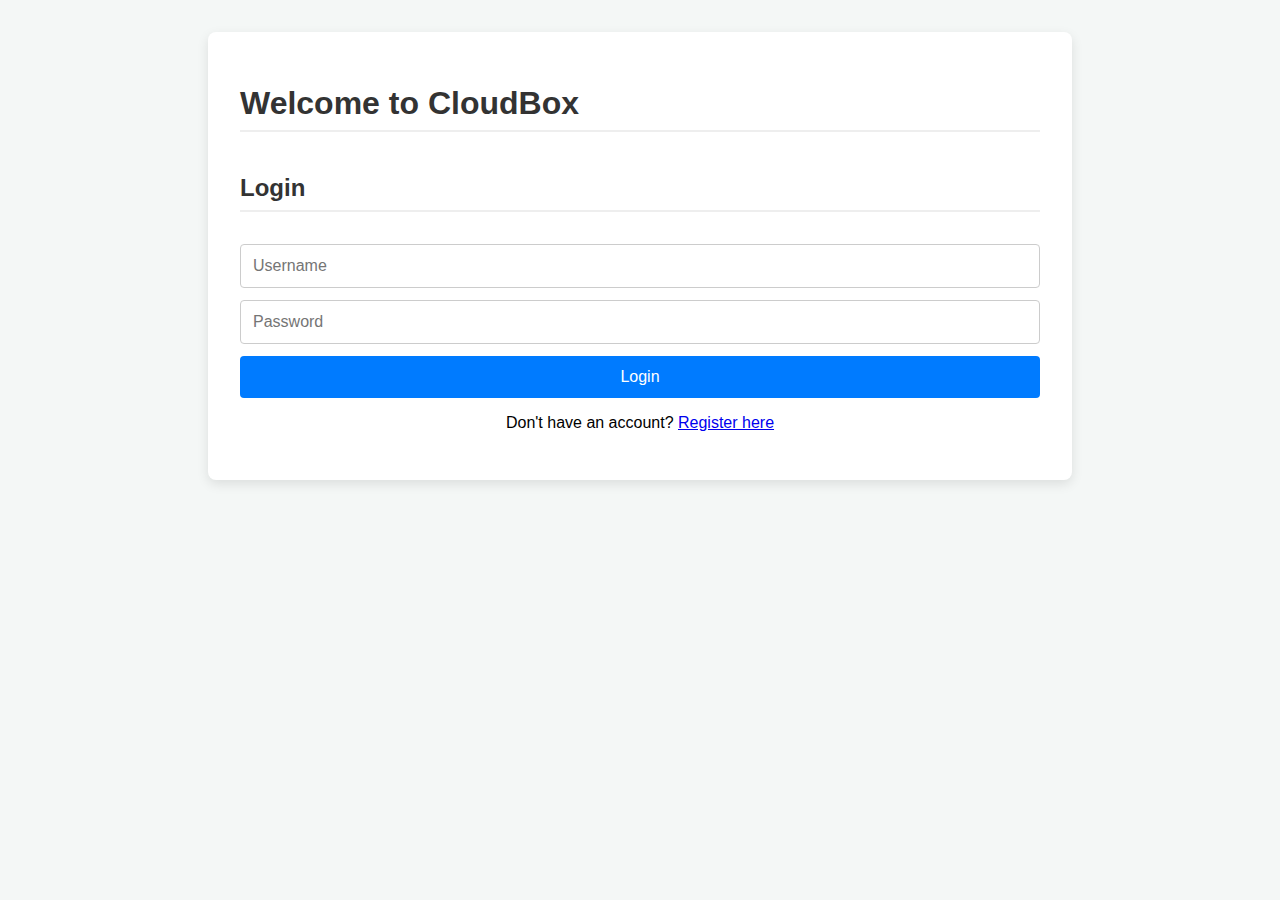
<file: src/main/resources/static/index.html>
<!DOCTYPE html>
<html lang="en">
<head>
    <meta charset="UTF-8">
    <meta name="viewport" content="width=device-width, initial-scale=1.0">
    <title>CloudBox</title>
    <link rel="stylesheet" href="style.css">
</head>
<body>

<div id="toast-container"></div>

<div id="app-container">
    <div id="auth-view">
        <h1>Welcome to CloudBox</h1>
        <form id="login-form">
            <h2>Login</h2>
            <input type="text" id="login-username" placeholder="Username" required>
            <input type="password" id="login-password" placeholder="Password" required>
            <button type="submit">Login</button>
        </form>
        <p id="auth-error" class="error-message"></p>
        <p style="text-align: center;">Don't have an account? <a href="/register.html">Register here</a></p>
    </div>

    <div id="main-view" style="display: none;">
        <header>
            <h1>My Files</h1>
            <button id="logout-btn">Logout</button>
        </header>

        <div id="upload-section">
            <form id="upload-form">
                <input type="file" id="file-input" required>
                <button type="submit">Upload File</button>
            </form>
            <div id="progress-bar-container" style="display: none;">
                <div id="progress-bar">0%</div>
            </div>
        </div>

        <hr>

        <div id="file-list-section">
            <h2>Uploaded Files</h2>
            <table id="file-table">
                <thead>
                <tr>
                    <th>Filename</th>
                    <th>Size (Bytes)</th>
                    <th>Uploaded On</th>
                    <th>Actions</th>
                </tr>
                </thead>
                <tbody id="file-list">
                </tbody>
            </table>
        </div>
    </div>
</div>

<script src="app.js"></script>
</body>
</html>
</file>
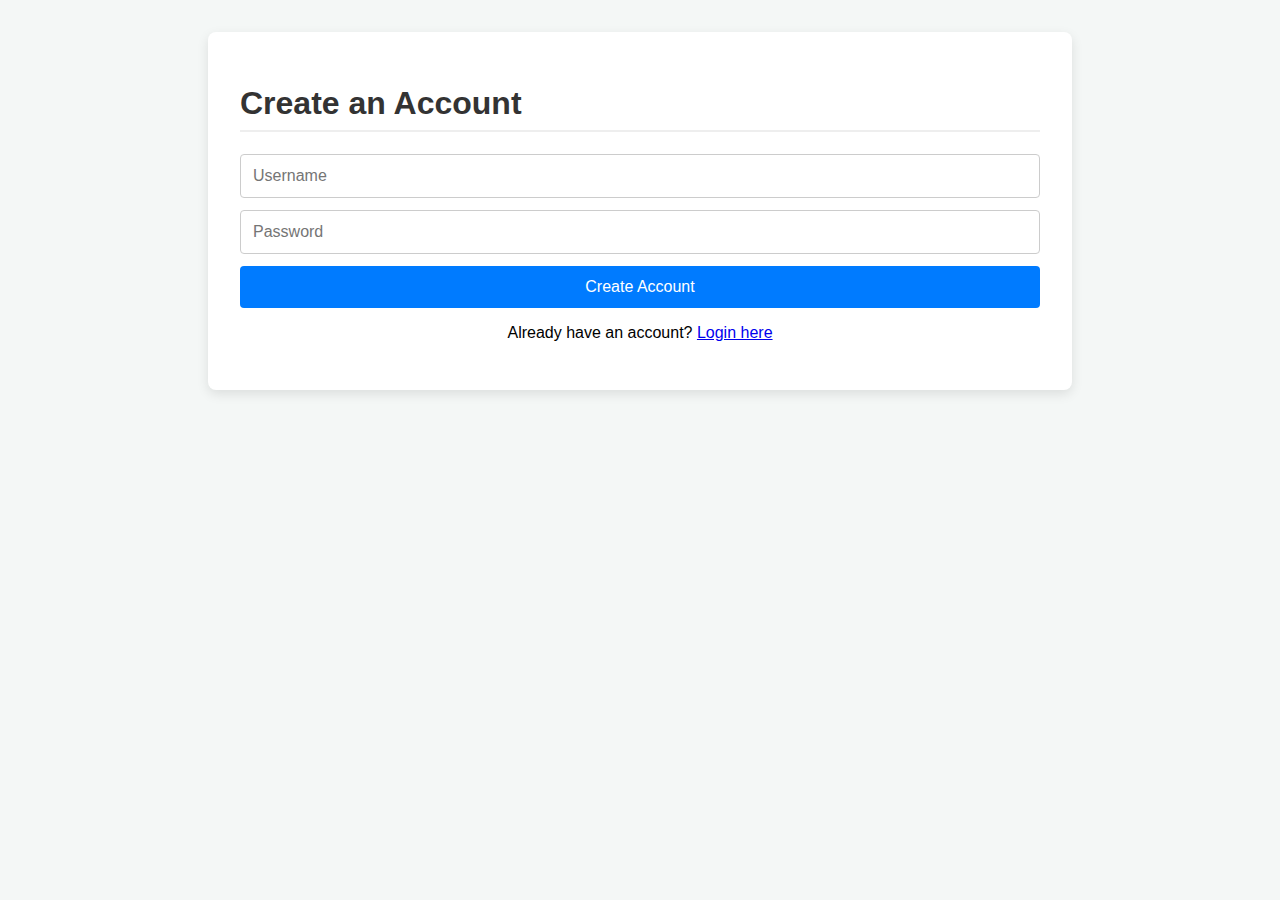
<file: src/main/resources/static/register.html>
<!DOCTYPE html>
<html lang="en">
<head>
    <meta charset="UTF-8">
    <meta name="viewport" content="width=device-width, initial-scale=1.0">
    <title>Register - CloudBox</title>
    <link rel="stylesheet" href="style.css">
</head>
<body>

<div id="toast-container"></div>

<div id="app-container">
    <div id="auth-view">
        <h1>Create an Account</h1>
        <form id="register-form">
            <input type="text" id="register-username" placeholder="Username" required>
            <input type="password" id="register-password" placeholder="Password" required>
            <button type="submit">Create Account</button>
        </form>
        <p id="auth-error" class="error-message"></p>
        <p style="text-align: center;">Already have an account? <a href="/index.html">Login here</a></p>
    </div>
</div>

<script src="register.js"></script>
</body>
</html>
</file>
<file: src/main/resources/static/style.css>
body {
    font-family: -apple-system, BlinkMacSystemFont, "Segoe UI", Roboto, Helvetica, Arial, sans-serif;
    background-color: #f4f7f6;
    margin: 0;
    padding: 2rem;
    display: flex;
    justify-content: center;
}

#app-container {
    width: 100%;
    max-width: 800px;
    background-color: #fff;
    padding: 2rem;
    border-radius: 8px;
    box-shadow: 0 4px 12px rgba(0, 0, 0, 0.1);
}

h1, h2 {
    color: #333;
    border-bottom: 2px solid #eee;
    padding-bottom: 0.5rem;
}

form {
    display: flex;
    flex-direction: column;
    gap: 0.75rem;
    margin-bottom: 1rem;
}

#auth-forms {
    display: grid;
    grid-template-columns: 1fr 1fr;
    gap: 2rem;
}

input[type="text"], input[type="password"] {
    padding: 0.75rem;
    border: 1px solid #ccc;
    border-radius: 4px;
    font-size: 1rem;
}

button {
    padding: 0.75rem;
    border: none;
    border-radius: 4px;
    background-color: #007bff;
    color: white;
    font-size: 1rem;
    cursor: pointer;
    transition: background-color 0.2s;
}

button:hover {
    background-color: #0056b3;
}

#logout-btn {
    background-color: #dc3545;
}
#logout-btn:hover {
    background-color: #c82333;
}

header {
    display: flex;
    justify-content: space-between;
    align-items: center;
}

table {
    width: 100%;
    border-collapse: collapse;
    margin-top: 1rem;
}

th, td {
    padding: 0.75rem;
    text-align: left;
    border-bottom: 1px solid #ddd;
}

thead {
    background-color: #f9f9f9;
}

.error-message {
    color: #dc3545;
    text-align: center;
}

#progress-bar-container {
    width: 100%;
    background-color: #e0e0e0;
    border-radius: 4px;
    margin-top: 1rem;
}

#progress-bar {
    width: 0%;
    height: 20px;
    background-color: #4caf50;
    text-align: center;
    line-height: 20px;
    color: white;
    border-radius: 4px;
    transition: width 0.3s ease-in-out;
}

#toast-container {
    position: fixed;
    top: 20px;
    right: 20px;
    z-index: 1000;
    display: flex;
    flex-direction: column;
    gap: 10px;
}

.toast {
    padding: 15px 20px;
    border-radius: 5px;
    color: white;
    font-weight: bold;
    box-shadow: 0 2px 10px rgba(0,0,0,0.2);
    opacity: 0;
    transform: translateX(100%);
    animation: slideIn 0.5s forwards;
}

.toast.success {
    background-color: #28a745;
}

.toast.error {
    background-color: #dc3545;
}

@keyframes slideIn {
    to {
        opacity: 1;
        transform: translateX(0);
    }
}
</file>
